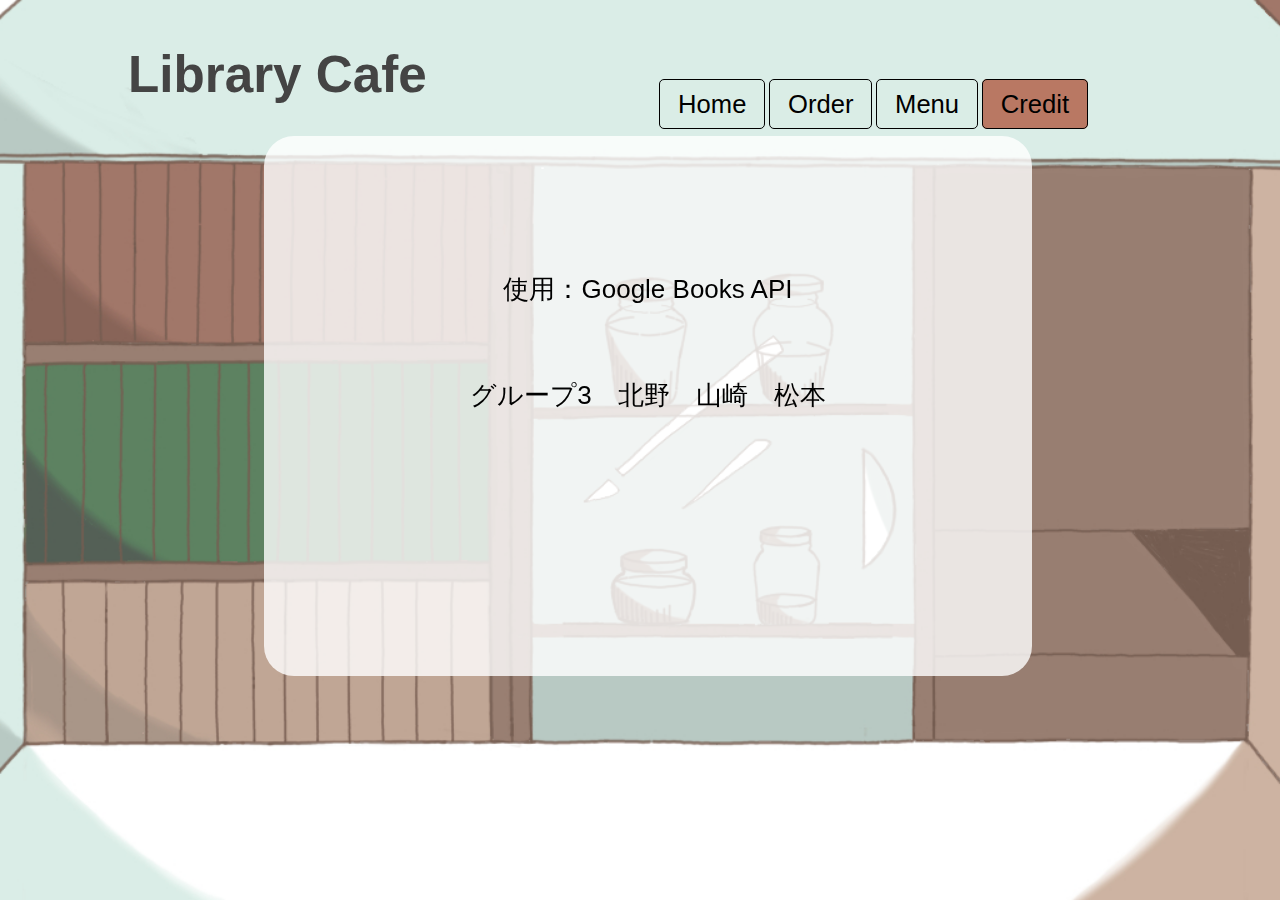
<file: credit.html>
<!doctype html>
 
<html lang= "ja">
  <head>
    <meta charset="UTF-8">
    <link rel="stylesheet" href="style.css">
    <title>Library Cafe</title>
  </head>
  <body class='p16 credit-body'>
    <header>
        <h1 class='mb16'>Library Cafe</h1>
        <div id="top-button-wrap">
            <a id="top-home" class="top-off" href="index.html">Home</a>
            <a id="top-order" class="top-off" href="order.html">Order</a>
            <a id="top-menu" class="top-off" href="menu.html">Menu</a>
            <a id="top-credit" class="top-on" href="#">Credit</a>
        </div>
    </header>
    <div id="credit-explain">
      <p class="credit-explain2">使用：Google Books API</p>
      <p class="credit-explain3">グループ3　北野　山崎　松本</p>
    </div>
    
  </body>
</html>
</file>
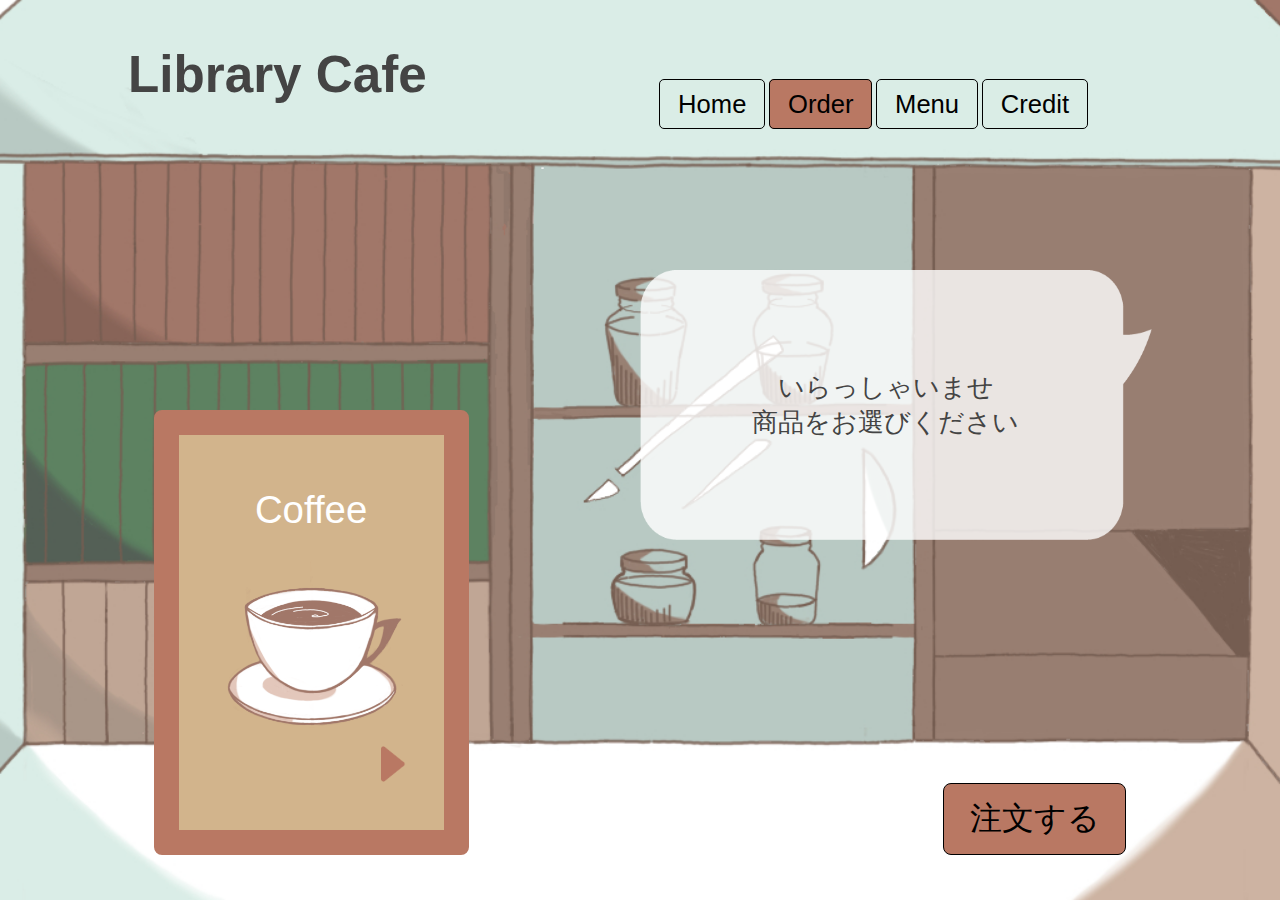
<file: order.html>
<!DOCTYPE html>
<html lang="ja">

<head>
    <meta charset="utf-8">
    <link rel="stylesheet" href="./style.css">
    <title>Library Cafe</title>
</head>

<body class='p16 order-body'>
    <header>
        <h1 class='mb16'>Library Cafe</h1>
        <div id="top-button-wrap">
            <a id="top-home" class="top-off" href="index.html">Home</a>
            <a id="top-order" class="top-on" href="#">Order</a>
            <a id="top-menu" class="top-off" href="menu.html">Menu</a>
            <a id="top-credit" class="top-off" href="credit.html">Credit</a>
        </div>
    </header>

    <!--先に出すポップアップ-->
    <div class="popup" id="js-popup">
        <div class="black-background" id="js-black-bg"></div>
        <p class="popup-word" id="js-popup-word">finding the best book for you</p>
    </div>

    <!--時間差で出すポップアップ-->
    <div class="popup-inner" id="js-popup-after">
        <div class="close-btn" id="js-close-btn">×</div>
        <a href="#"><img id="popImg" src="./img/noImage.png" alt="ポップアップ画像"></a>
        <h2 id="popTitle">タイトル</h2>
        <div class="scroll">
            <p id="popInfo">説明文</p>
        </div>
    </div>

    <!--吹き出し-->
    <div class="explain-wrap">
        <img src="./img/bubble.png">
        <p>いらっしゃいませ<br>商品をお選びください</p>
    </div>

    <!--画像スライダー-->
    <div class="container">
        <div class="prev">
            <img src="./img/arrow-left.png" height=40px>
        </div>
        <div class="sliderbox">
            <ul class="sliderlist">
                <li class="sliderlist__item sliderlist__item1">
                    <p>Coffee</p>
                    <img src="./img/coffee.png">
                </li>
                <li class="sliderlist__item sliderlist__item2">
                    <p>Iced tea</p>
                    <img src="./img/tea.png">
                </li>
                <li class="sliderlist__item sliderlist__item3">
                    <p>Matcha latte</p>
                    <img src="./img/greenTea.png">
                </li>
                <li class="sliderlist__item sliderlist__item4">
                    <p>Honey<br>caffè latte</p>
                    <img src="./img/rate.png">
                </li>
                <li class="sliderlist__item sliderlist__item5">
                    <p>Cheesecake</p>
                    <img src="./img/cheezeCake.png">
                </li>
                <li class="sliderlist__item sliderlist__item6">
                    <p>Strawberry<br>mousse</p>
                    <img src="./img/ichigo.png">
                </li>
                <li class="sliderlist__item sliderlist__item7">
                    <p>Donuts</p>
                    <img src="./img/donut.png">
                </li>
                <li class="sliderlist__item sliderlist__item8">
                    <p>Sandwiches</p>
                    <img src="./img/sand.png">
                </li>
            </ul>
        </div>
        <div class="next">
            <img src="./img/arrow-right.png" height=40px>
        </div>
    </div>

    <button id="order-button">注文する</button>

    <script src="./script.js"></script>
</body>

</html>
</file>
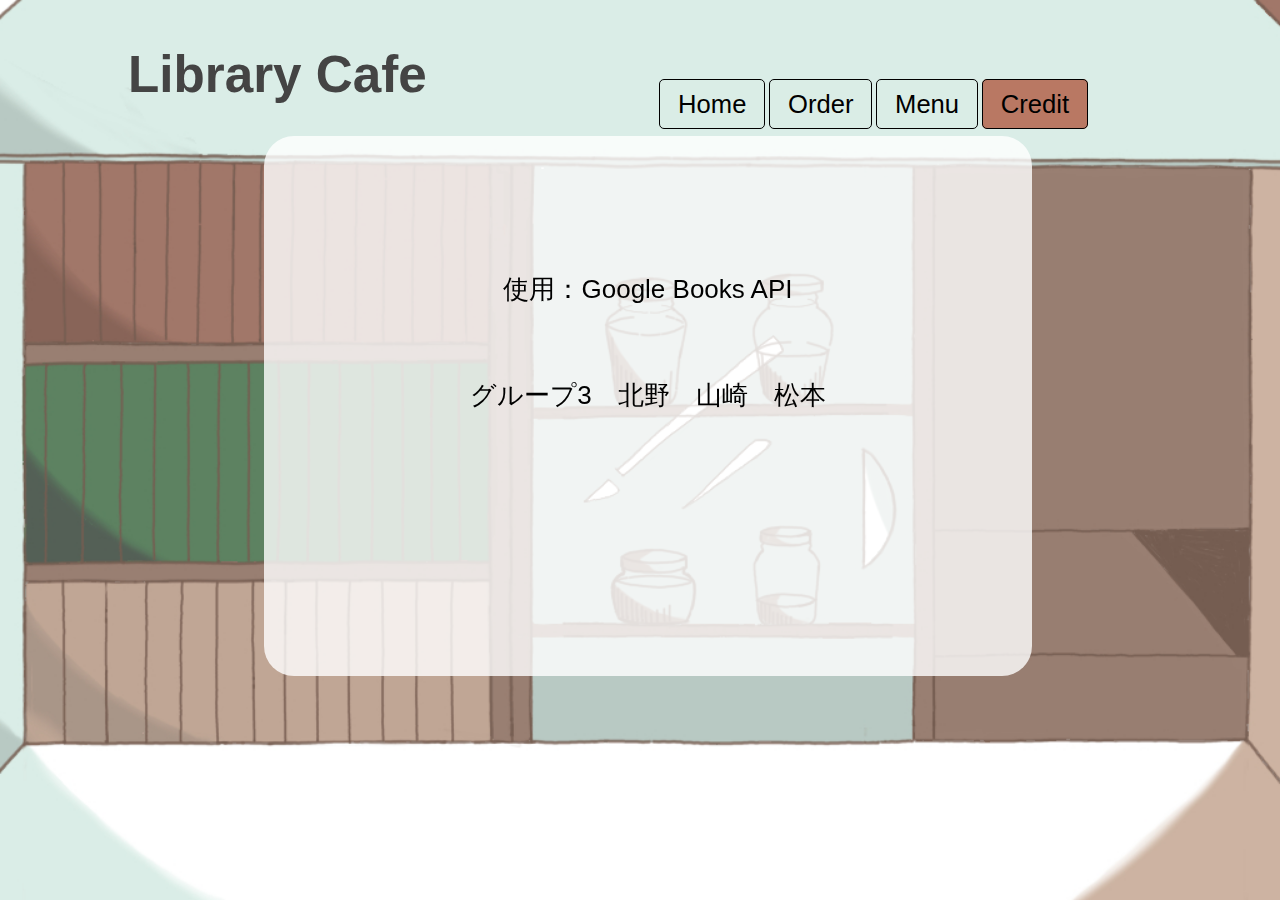
<file: docs/credit.html>
<!doctype html>

<html lang="ja">

<head>
  <meta charset="UTF-8">
  <link rel="stylesheet" href="style.css">
  <title>Library Cafe</title>
</head>

<body class='p16 credit-body'>
  <header>
    <h1 class='mb16'>Library Cafe</h1>
    <div id="top-button-wrap">
      <a id="top-home" class="top-off" href="index.html">Home</a>
      <a id="top-order" class="top-off" href="order.html">Order</a>
      <a id="top-menu" class="top-off" href="menu.html">Menu</a>
      <a id="top-credit" class="top-on" href="#">Credit</a>
    </div>
  </header>
  <div id="credit-explain">
    <p class="credit-explain2">使用：<a class="api-link" href="https://developers.google.com/books" target="_blank"
        rel="noopener noreferrer">Google Books API</a></p>
    <p class="credit-explain3">グループ3　北野　山崎　松本</p>
  </div>

</body>

</html>
</file>
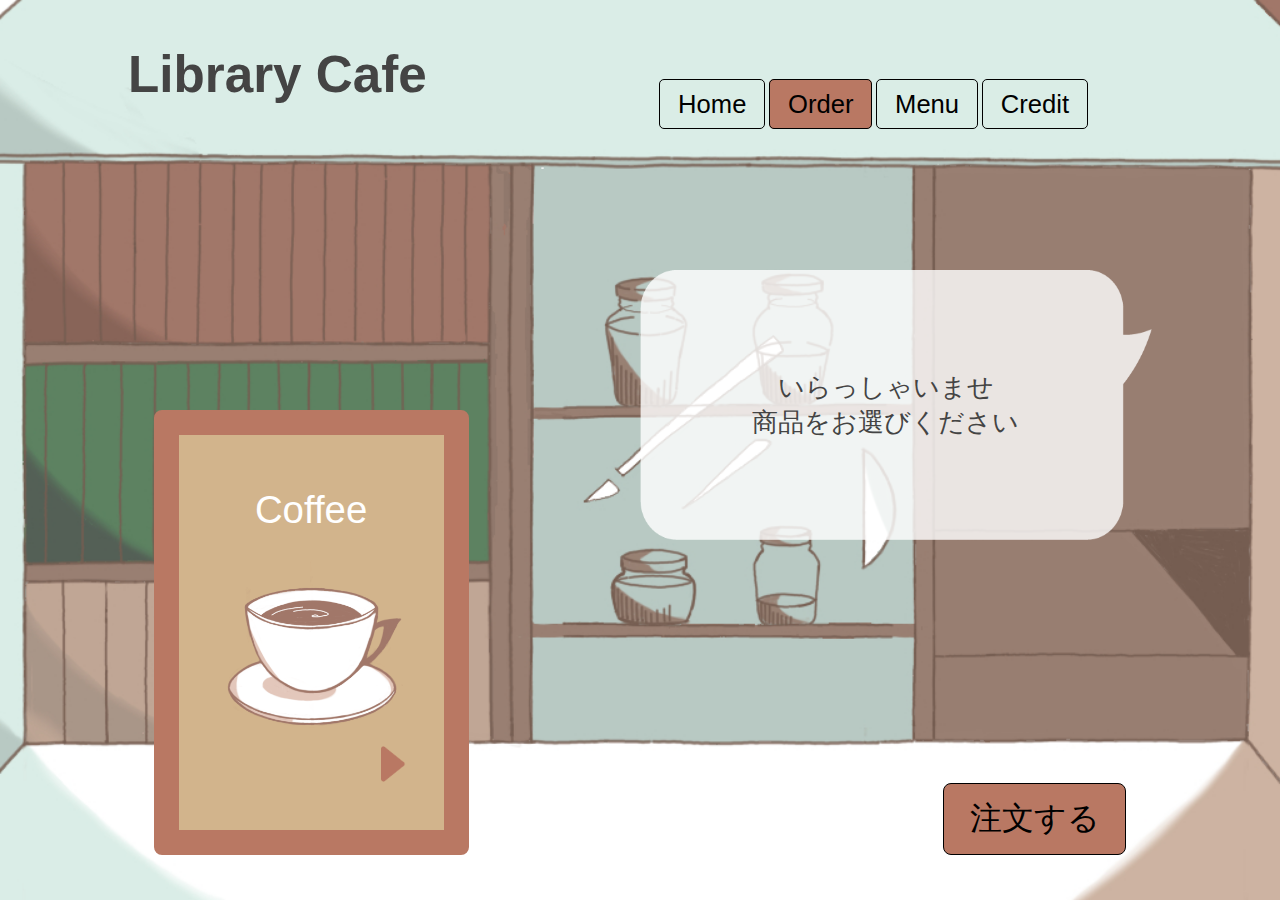
<file: docs/order.html>
<!DOCTYPE html>
<html lang="ja">

<head>
    <meta charset="utf-8">
    <link rel="stylesheet" href="./style.css">
    <title>Library Cafe</title>
</head>

<body class='p16 order-body'>
    <header>
        <h1 class='mb16'>Library Cafe</h1>
        <div id="top-button-wrap">
            <a id="top-home" class="top-off" href="index.html">Home</a>
            <a id="top-order" class="top-on" href="#">Order</a>
            <a id="top-menu" class="top-off" href="menu.html">Menu</a>
            <a id="top-credit" class="top-off" href="credit.html">Credit</a>
        </div>
    </header>

    <!--先に出すポップアップ-->
    <div class="popup" id="js-popup">
        <div class="black-background" id="js-black-bg"></div>
        <p class="popup-word" id="js-popup-word">finding the best book for you</p>
    </div>

    <!--時間差で出すポップアップ-->
    <div class="popup-inner" id="js-popup-after">
        <div class="close-btn" id="js-close-btn">×</div>
        <a href="#" id="popLink" target="_blank" rel="noopener noreferrer">
            <img id="popImg" src="./img/noImage.png" alt="ポップアップ画像">
        </a>
        <h2 id="popTitle">タイトル</h2>
        <div class="scroll">
            <p id="popInfo">説明文</p>
        </div>
    </div>

    <!--吹き出し-->
    <div class="explain-wrap">
        <img src="./img/bubble.png">
        <p>いらっしゃいませ<br>商品をお選びください</p>
    </div>

    <!--画像スライダー-->
    <div class="container">
        <div class="prev">
            <img src="./img/arrow-left.png" height=40px>
        </div>
        <div class="sliderbox">
            <ul class="sliderlist">
                <li class="sliderlist__item sliderlist__item1">
                    <p>Coffee</p>
                    <img src="./img/coffee.png">
                </li>
                <li class="sliderlist__item sliderlist__item2">
                    <p>Iced tea</p>
                    <img src="./img/tea.png">
                </li>
                <li class="sliderlist__item sliderlist__item3">
                    <p>Matcha latte</p>
                    <img src="./img/greenTea.png">
                </li>
                <li class="sliderlist__item sliderlist__item4">
                    <p>Honey<br>caffè latte</p>
                    <img src="./img/rate.png">
                </li>
                <li class="sliderlist__item sliderlist__item5">
                    <p>Cheesecake</p>
                    <img src="./img/cheezeCake.png">
                </li>
                <li class="sliderlist__item sliderlist__item6">
                    <p>Strawberry<br>mousse</p>
                    <img src="./img/ichigo.png">
                </li>
                <li class="sliderlist__item sliderlist__item7">
                    <p>Donuts</p>
                    <img src="./img/donut.png">
                </li>
                <li class="sliderlist__item sliderlist__item8">
                    <p>Sandwiches</p>
                    <img src="./img/sand.png">
                </li>
            </ul>
        </div>
        <div class="next">
            <img src="./img/arrow-right.png" height=40px>
        </div>
    </div>

    <button id="order-button">注文する</button>

    <script src="./script.js"></script>
</body>

</html>
</file>
<file: style.css>
*, *:before, *:after {
  box-sizing: border-box; 
}
html {
  font-size: 13px;
}
body {
  font-family: Avenir, "Open Sans", "Helvetica Neue", Helvetica, Arial, Verdana, Roboto, "游ゴシック", "Yu Gothic", "游ゴシック体", "YuGothic", "ヒラギノ角ゴ Pro W3", "Hiragino Kaku Gothic Pro", "Meiryo UI", "メイリオ", Meiryo, "ＭＳ Ｐゴシック", "MS PGothic", sans-serif;
  color: #444;
  background-color: hsl(0, 0%, 96%);

  /*背景画像がぴったりおさまるようにする*/
  background-position: top;
  background-repeat: no-repeat;
  background-attachment: fixed;
  background-size: cover;
  background-color: #464646;
}

#top-button-wrap{
  position:absolute;
  right:15%;
  top:10%;
}
#top-button-wrap a{
  border:solid 1px black;
  border-radius:5px;
  padding:10px 18px;
  font-size: 2vw;
  text-decoration: none;
  color:black;
}

.top-on{
  background-color: #b97863;
}

.top-off{
  background-color: #daede6;
}

.top-off:hover{
  background-color: #b97863;
}

/*------------------------ホーム画面--------------------*/
.home-body{
  background-image:url("./img/home.jpg");
}
.home-body h1{
  position:absolute;
  left:3%;
  top:5%;
  font-size: 4vw;
  margin-top:0px;
}

.home-explain{
  width:60%;
  height: 70%;
  position: absolute;
  right:3%;
  bottom:10%;
  text-align: center;
  background-color: rgba(255,255,255,0.8);
  border-radius: 20px;
  text-align: center;
}
.home-explain h2{
  font-size: 4vw;
  position:relative;
  letter-spacing: 15px;
  margin-top: 5%;
  margin-bottom: 0px;
}
.home-explain p{
  font-size: 2vw;
  position:relative;
  margin: 3% 0% 5% 0%;
  display: inline-block;
  text-align: left;
  line-height: 170%;
}
.home-explain a{
  background-color:#b97863;
  color:white;
  border-radius:8px;
  padding:10px 35px 10px 50px;
  position: relative;
  font-size: 2.5vw;
  letter-spacing: 10px;
  text-decoration: none;
}
.home-explain a:hover{
  opacity:0.8;
}

/*-----------------------------------オーダー画面-------------------------------------*/
.order-body{
  background-image:url("./img/order.jpg");
}
.order-body h1{
  position:absolute;
  left:10%;
  top:5%;
  font-size: 4vw;
  margin:0px;
}

/*-----------------------------------メニュー画面-------------------------------------*/
.menu-body{
  background-image:url("./img/order.jpg");
}

.menu-body h1{
  position:absolute;
  left:10%;
  top:5%;
  font-size: 4vw;
  margin:0px;
}

#menu{
  border-right:10px solid #b97863;
  border-left:10px solid #b97863;
  position: fixed;
  width:78%;
  height:80%;
  margin-left:10%;
  margin-top:10%;
  overflow:auto;
}

.menu{
  width:100%;
}

/*-----------------------------------メニュー画面-------------------------------------*/
.credit-body{
  background-image:url("./img/order.jpg");
}

.credit-body h1{
  position:absolute;
  left:10%;
  top:5%;
  font-size: 4vw;
  margin:0px;
}

#credit-explain{
  position: fixed;
  width:60%;
  height:60%;
  border:none;
  border-radius:30px;
  background-color:rgba(255,255,255,0.8);
  padding:30px;
  margin-top:10%;
  margin-left:20%;
  text-align:center;
  text-decoration:none;
  color:white;
}

.credit-explain{
  font-size:300%;
  color:black;
}

.credit-explain2{
  margin-top:15%;
  font-size:200%;
  color:black;
}

.credit-explain3{
  margin-top:10%;
  font-size:200%;
  color:black;
}

/*------------------先に出すポップアップ------------------*/
.popup {
  position: fixed;
  left: 0;
  top: 0;
  width: 100%;
  height: 100%;
  z-index: 9999;
  opacity: 0;
  visibility: hidden;
  transition: .6s;
}
.popup.is-show {
  opacity: 1;
  visibility: visible;
}

.popup p{
  position: absolute;
  text-align: center;
  top: 45%;
  width: 100%;
  height: 100%;
  color:rgb(200, 200, 200);
  font-size: 2.3vw;
  z-index: 1;
  cursor: pointer;
  opacity: 0;
  visibility: hidden;
  transition: .6s;
}
.popup-word.is-show {
  opacity: 1;
  visibility: visible;
}

/*--------------後から出すポップアップ----------------*/
.popup-inner {
  position: fixed;
  left: 50%;
  top: 50%;
  transform: translate(-50%,-50%);
  width: 70%;
  height:70%;
  padding: 50px;
  background-color: rgba(218,237,230,0.7);
  z-index: 2;
  border-radius:15px;
  z-index: 9999;
  opacity: 0;
  visibility: hidden;
  transition: .6s;
}
.popup-inner.is-show {
  opacity: 1;
  visibility: visible;
}
.popup-inner img {
  height:100%;
  width:40%;
  float:left;
  object-fit: contain;
  position:relative;
}
.popup-inner h2{
  position:relative;
  float:right;
  width:55%;
  margin-right:1%;
  font-size:2.5vw;
  margin-top:25%;
  line-height: 120%;
  margin-bottom: 0px;
}
.popup-inner p{
  position:relative;
  float:right;
  width:55%;
  margin-right:1%;
  margin-top:3%;
  height: 80px;
  overflow: auto;
  margin-bottom:0px;
}

.close-btn {
  position: absolute;
  right: 25px;
  top: 20px;
  width: 50px;
  height: 50px;
  line-height: 50px;
  text-align: center;
  cursor: pointer;
  font-size: 5vw;
}
.black-background {
  position: absolute;
  left: 0;
  top: 0;
  width: 100%;
  height: 100%;
  background-color: rgba(0,0,0,.8);
  z-index: 1;
  cursor: pointer;
}

/*--------------------吹き出し---------------------*/
.explain-wrap{
  width:40%;
  height: 30%;
  position: absolute;
  right:10%;
  top:30%;
  text-align: center;
  display: table;
}
.explain-wrap img{
  width:100%;
  height:100%;
  position: absolute;
}
.explain-wrap p{
  font-size: 2vw;
  display: table-cell;
  vertical-align: middle;
  position:relative;
  right:2%;
  height:100%;
}

#order-button{
  border:solid 1px;
  background-color:#b97863;
  border-radius:8px;
  padding:1% 2%;
  bottom:5%;
  right:12%;
  position: absolute;
  font-size: 2.5vw;
}
#order-button:hover{
  opacity:0.8;
}

/*---------------------画像スライダー--------------------*/
.container{
    position: absolute;
    bottom:5%;
    left:12%;
}

.sliderbox{
    border: 25px solid #b97863;
    border-radius:8px;
    overflow: hidden;
    /*a4サイズの比率*/
    width:315px;
    height:445.5px;
    float:left;
}

.sliderlist{
    display: flex;
    list-style: none;
    width:100%;
    height:100%;
    padding:0px;
    margin:0px;
}

.sliderlist__item{
    flex-shrink: 0;
    width:100%;
    height:100%;
}
.sliderlist__item img{
  position:relative;
  width:80%;
  height:60%;
  object-fit: contain;
  margin:0px 10%;
}
.sliderlist__item p{
  color:white;
  text-align: center;
  width:100%;
  height:10%;
  margin-top:20%;
  font-size: 3vw;
  margin-bottom:0px;
}

.sliderlist__item1{
    background-color: tan;
}
.sliderlist__item2{
    background-color: #c3bef7;
}
.sliderlist__item3{
    background-color: #157a6e;
}
.sliderlist__item4{
    background-color: #E3D26F;
}
.sliderlist__item4 p{
  font-size: 2.3vw;
  line-height: 110%;
  margin-top:15%;
  height:13%;
}
.sliderlist__item5{
    background-color: #485696;
}
.sliderlist__item5 p{
   font-size: 2.4vw;
}
.sliderlist__item6{
    background-color: #562c2c;
}
.sliderlist__item6 p{
  font-size: 2.3vw;
  line-height: 120%;
}
.sliderlist__item7{
    background-color: #F1ab86;
}
.sliderlist__item8{
    background-color: #7acccc;
}

.prev{
    position: absolute;
    top: 75%;
    left: 20%;
    display: none;
    z-index:1;
}
.prev:hover{
    opacity: 0.5;
}

.next{
    position: absolute;
    top: 75%;
    right: 20%;
    z-index:1;
}
.next:hover{
    opacity: 0.5;
}
</file>
<file: docs/style.css>
*, *:before, *:after {
  box-sizing: border-box; 
}
html {
  font-size: 13px;
}
body {
  font-family: Avenir, "Open Sans", "Helvetica Neue", Helvetica, Arial, Verdana, Roboto, "游ゴシック", "Yu Gothic", "游ゴシック体", "YuGothic", "ヒラギノ角ゴ Pro W3", "Hiragino Kaku Gothic Pro", "Meiryo UI", "メイリオ", Meiryo, "ＭＳ Ｐゴシック", "MS PGothic", sans-serif;
  color: #444;
  background-color: hsl(0, 0%, 96%);

  /*背景画像がぴったりおさまるようにする*/
  background-position: top;
  background-repeat: no-repeat;
  background-attachment: fixed;
  background-size: cover;
  background-color: #464646;
}

#top-button-wrap{
  position:absolute;
  right:15%;
  top:10%;
}
#top-button-wrap a{
  border:solid 1px black;
  border-radius:5px;
  padding:10px 18px;
  font-size: 2vw;
  text-decoration: none;
  color:black;
}

.top-on{
  background-color: #b97863;
}

.top-off{
  background-color: #daede6;
}

.top-off:hover{
  background-color: #b97863;
}

/*------------------------ホーム画面--------------------*/
.home-body{
  background-image:url("./img/home.jpg");
}
.home-body h1{
  position:absolute;
  left:3%;
  top:5%;
  font-size: 4vw;
  margin-top:0px;
}

.home-explain{
  width:60%;
  height: 70%;
  position: absolute;
  right:3%;
  bottom:10%;
  text-align: center;
  background-color: rgba(255,255,255,0.8);
  border-radius: 20px;
  text-align: center;
}
.home-explain h2{
  font-size: 4vw;
  position:relative;
  letter-spacing: 15px;
  margin-top: 5%;
  margin-bottom: 0px;
}
.home-explain p{
  font-size: 2vw;
  position:relative;
  margin: 3% 0% 5% 0%;
  display: inline-block;
  text-align: left;
  line-height: 170%;
}
.home-explain a{
  background-color:#b97863;
  color:white;
  border-radius:8px;
  padding:10px 35px 10px 50px;
  position: relative;
  font-size: 2.5vw;
  letter-spacing: 10px;
  text-decoration: none;
}
.home-explain a:hover{
  opacity:0.8;
}

/*-----------------------------------オーダー画面-------------------------------------*/
.order-body{
  background-image:url("./img/order.jpg");
}
.order-body h1{
  position:absolute;
  left:10%;
  top:5%;
  font-size: 4vw;
  margin:0px;
}

/*-----------------------------------メニュー画面-------------------------------------*/
.menu-body{
  background-image:url("./img/order.jpg");
}

.menu-body h1{
  position:absolute;
  left:10%;
  top:5%;
  font-size: 4vw;
  margin:0px;
}

#menu{
  border-right:10px solid #b97863;
  border-left:10px solid #b97863;
  position: fixed;
  width:78%;
  height:80%;
  margin-left:10%;
  margin-top:10%;
  overflow:auto;
}

.menu{
  width:100%;
}

/*-----------------------------------メニュー画面-------------------------------------*/
.credit-body{
  background-image:url("./img/order.jpg");
}

.credit-body h1{
  position:absolute;
  left:10%;
  top:5%;
  font-size: 4vw;
  margin:0px;
}

#credit-explain{
  position: fixed;
  width:60%;
  height:60%;
  border:none;
  border-radius:30px;
  background-color:rgba(255,255,255,0.8);
  padding:30px;
  margin-top:10%;
  margin-left:20%;
  text-align:center;
  text-decoration:none;
  color:white;
}

.credit-explain{
  font-size:300%;
  color:black;
}

.credit-explain2{
  margin-top:15%;
  font-size:200%;
  color:black;
}

.credit-explain3{
  margin-top:10%;
  font-size:200%;
  color:black;
}

.api-link{
  text-decoration: none;
  color:black;
}

.api-link:hover{
  text-decoration: underline;
  color:blue;
}

/*------------------先に出すポップアップ------------------*/
.popup {
  position: fixed;
  left: 0;
  top: 0;
  width: 100%;
  height: 100%;
  z-index: 9999;
  opacity: 0;
  visibility: hidden;
  transition: .6s;
}
.popup.is-show {
  opacity: 1;
  visibility: visible;
}

.popup p{
  position: absolute;
  text-align: center;
  top: 45%;
  width: 100%;
  height: 100%;
  color:rgb(200, 200, 200);
  font-size: 2.3vw;
  z-index: 1;
  cursor: pointer;
  opacity: 0;
  visibility: hidden;
  transition: .6s;
}
.popup-word.is-show {
  opacity: 1;
  visibility: visible;
}

/*--------------後から出すポップアップ----------------*/
.popup-inner {
  position: fixed;
  left: 50%;
  top: 50%;
  transform: translate(-50%,-50%);
  width: 70%;
  height:70%;
  padding: 50px;
  background-color: rgba(218,237,230,0.7);
  z-index: 2;
  border-radius:15px;
  z-index: 9999;
  opacity: 0;
  visibility: hidden;
  transition: .6s;
}
.popup-inner.is-show {
  opacity: 1;
  visibility: visible;
}
.popup-inner img {
  height:100%;
  width:40%;
  float:left;
  object-fit: contain;
  position:relative;
}
.popup-inner h2{
  position:relative;
  float:right;
  width:55%;
  margin-right:1%;
  font-size:2.5vw;
  margin-top:25%;
  line-height: 120%;
  margin-bottom: 0px;
}
.popup-inner p{
  position:relative;
  float:right;
  width:55%;
  margin-right:1%;
  margin-top:3%;
  height: 80px;
  overflow: auto;
  margin-bottom:0px;
}

.close-btn {
  position: absolute;
  right: 25px;
  top: 20px;
  width: 50px;
  height: 50px;
  line-height: 50px;
  text-align: center;
  cursor: pointer;
  font-size: 5vw;
}
.black-background {
  position: absolute;
  left: 0;
  top: 0;
  width: 100%;
  height: 100%;
  background-color: rgba(0,0,0,.8);
  z-index: 1;
  cursor: pointer;
}

/*--------------------吹き出し---------------------*/
.explain-wrap{
  width:40%;
  height: 30%;
  position: absolute;
  right:10%;
  top:30%;
  text-align: center;
  display: table;
}
.explain-wrap img{
  width:100%;
  height:100%;
  position: absolute;
}
.explain-wrap p{
  font-size: 2vw;
  display: table-cell;
  vertical-align: middle;
  position:relative;
  right:2%;
  height:100%;
}

#order-button{
  border:solid 1px;
  background-color:#b97863;
  border-radius:8px;
  padding:1% 2%;
  bottom:5%;
  right:12%;
  position: absolute;
  font-size: 2.5vw;
}
#order-button:hover{
  opacity:0.8;
}

/*---------------------画像スライダー--------------------*/
.container{
    position: absolute;
    bottom:5%;
    left:12%;
}

.sliderbox{
    border: 25px solid #b97863;
    border-radius:8px;
    overflow: hidden;
    /*a4サイズの比率*/
    width:315px;
    height:445.5px;
    float:left;
}

.sliderlist{
    display: flex;
    list-style: none;
    width:100%;
    height:100%;
    padding:0px;
    margin:0px;
}

.sliderlist__item{
    flex-shrink: 0;
    width:100%;
    height:100%;
}
.sliderlist__item img{
  position:relative;
  width:80%;
  height:60%;
  object-fit: contain;
  margin:0px 10%;
}
.sliderlist__item p{
  color:white;
  text-align: center;
  width:100%;
  height:10%;
  margin-top:20%;
  font-size: 3vw;
  margin-bottom:0px;
}

.sliderlist__item1{
    background-color: tan;
}
.sliderlist__item2{
    background-color: #c3bef7;
}
.sliderlist__item3{
    background-color: #157a6e;
}
.sliderlist__item4{
    background-color: #E3D26F;
}
.sliderlist__item4 p{
  font-size: 2.3vw;
  line-height: 110%;
  margin-top:15%;
  height:13%;
}
.sliderlist__item5{
    background-color: #485696;
}
.sliderlist__item5 p{
   font-size: 2.4vw;
}
.sliderlist__item6{
    background-color: #562c2c;
}
.sliderlist__item6 p{
  font-size: 2.3vw;
  line-height: 120%;
}
.sliderlist__item7{
    background-color: #F1ab86;
}
.sliderlist__item8{
    background-color: #7acccc;
}

.prev{
    position: absolute;
    top: 75%;
    left: 20%;
    display: none;
    z-index:1;
}
.prev:hover{
    opacity: 0.5;
}

.next{
    position: absolute;
    top: 75%;
    right: 20%;
    z-index:1;
}
.next:hover{
    opacity: 0.5;
}
</file>
